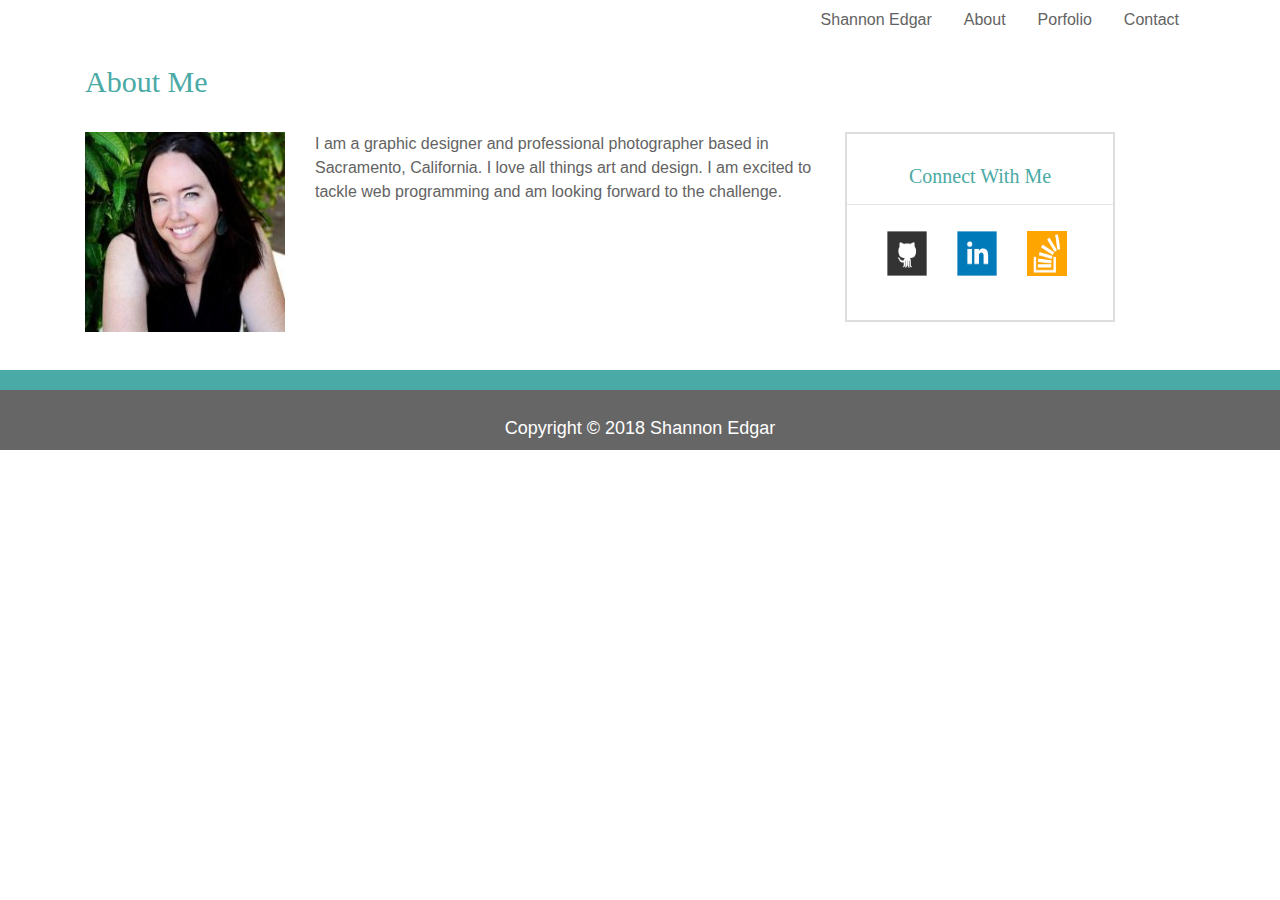
<file: index.html>
<!DOCTYPE html>
<html lang="en">
<head>
	<meta charset="UTF-8">
	<title>Typography</title>
	<link rel="stylesheet" type="text/css" href="style.css">
	</script>

	
	<link rel="stylesheet" href="https://maxcdn.bootstrapcdn.com/bootstrap/4.0.0/css/bootstrap.min.css" integrity="sha384-Gn5384xqQ1aoWXA+058RXPxPg6fy4IWvTNh0E263XmFcJlSAwiGgFAW/dAiS6JXm" crossorigin="anonymous">


</head>
<body>



 <div class="container">

			<ul class="nav justify-content-end">
		  <li class="nav-item" class="nav justify-content-left">
		    <a class="nav-link active" 	href="#">Shannon Edgar</a>
		  </li>
		  <li class="nav-item">
		    <a class="nav-link" href="index.html">About</a>
		  </li>
		  <li class="nav-item">
		    <a class="nav-link" href="portfolio.html">Porfolio</a>
		  </li>
		  <li class="nav-item">
		    <a class="nav-link" href="contact.html">Contact</a>
		  </li>
			</ul>
<br>

		<div class="row">
			<div class="col-md-8"> <h1>About Me</h1></div>
	 		<div class="col-md-4">
	 			<div class="list-group">
 
			</div>
	 		</div>
 		</div>
	  <br>



 <div>
 	<div class="row">
 		<div class="col-md-8"><p><img class="img" src="assets/images/image2.jpg">I am a graphic designer and professional photographer based in Sacramento, California. I love all things art and design. I am excited to tackle web programming and am looking forward to the challenge.</p>



	</div>

		<div class="col-md-4">
		<section class="sidebar">
		<div>
			<h4>Connect With Me</h4><hr>
			<div class=padding>
			<a href=""><img src="assets/images/github-128.png" class= "sidebarimages" alt="Git Hub Logo">

			<a href=""><img src="assets/images/linkedin-128.png" class= "sidebarimages" alt="LinkedIn">

			<a href=""><img src="assets/images/stackoverflow-128.png" class= "sidebarimages" alt="Stack Overflow">
			</div>
		</div>
	</section><br><br>

		</div>
			

  </div>
</div>
		


 	

 	</div>
 </div></div>

	<footer>
		<div id="footertype"><a>Copyright &copy; 2018 Shannon Edgar</a>
		</div>

	</footer>

	
</body>
</html>
</file>
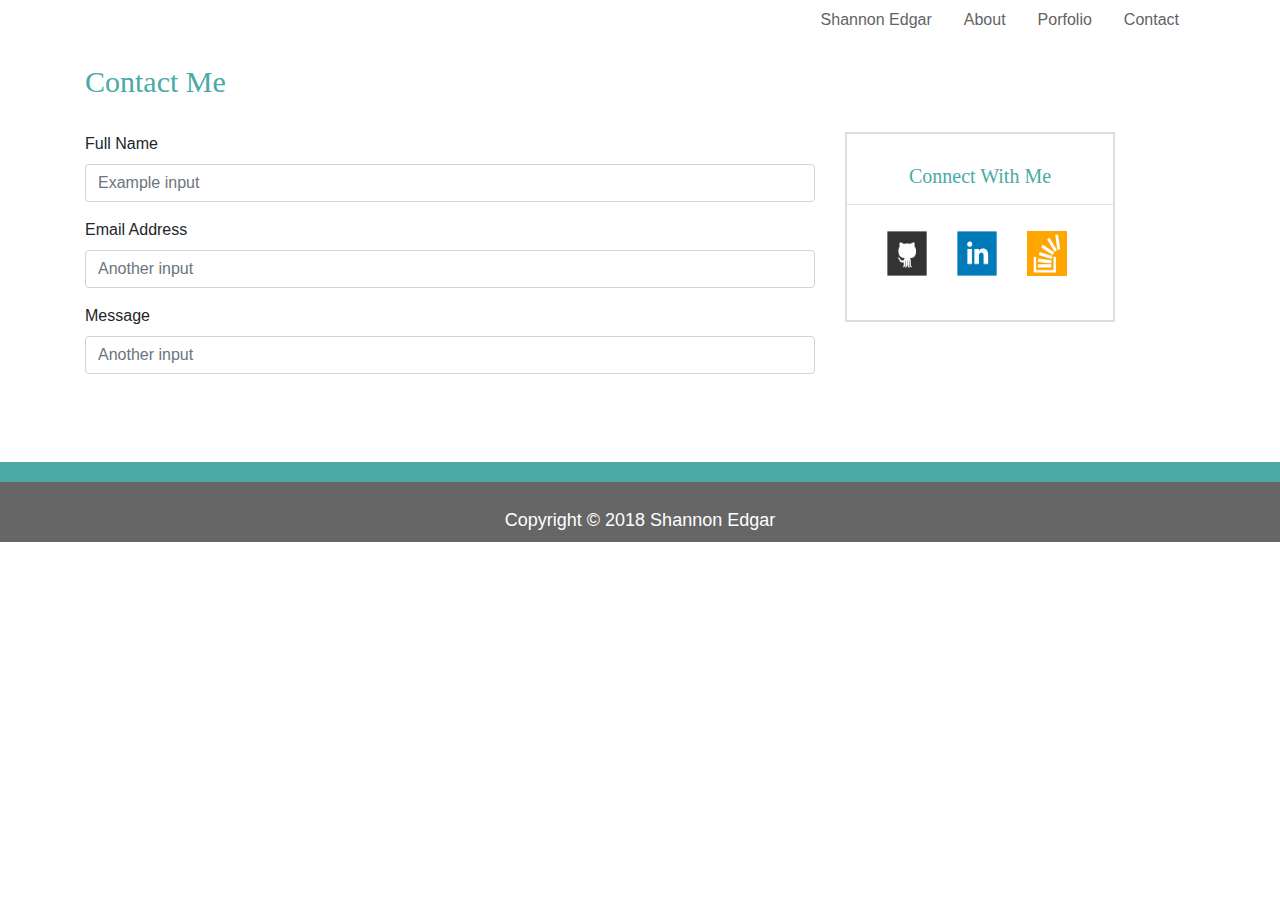
<file: contact.html>
<!DOCTYPE html>
<html lang="en">
<head>
	<meta charset="UTF-8">
	<title>Contact</title>

	<link rel="stylesheet" type="text/css" href="style.css">
	<link rel="stylesheet" href="https://maxcdn.bootstrapcdn.com/bootstrap/4.0.0/css/bootstrap.min.css" integrity="sha384-Gn5384xqQ1aoWXA+058RXPxPg6fy4IWvTNh0E263XmFcJlSAwiGgFAW/dAiS6JXm" crossorigin="anonymous">

</head>
<body>

	<div class="container">

		<ul class="nav justify-content-end">
		  <li class="nav-item">
		    <a class="nav-link active" 	href="#">Shannon Edgar</a>
		  </li>
		  <li class="nav-item">
		    <a class="nav-link" href="index.html">About</a>
		  </li>
		  <li class="nav-item">
		    <a class="nav-link" href="portfolio.html">Porfolio</a>
		  </li>
		  <li class="nav-item">
		    <a class="nav-link" href="contact.html">Contact</a>
		  </li>
			</ul><br>

		<div class="row">
			<div class="col-md-8"> <h1>Contact Me</h1></div>
	 		<div class="col-md-4">
	 
 
			</div>
	 		</div><br>
	

	 <div>
	 	<div class="row">
	 		<div class="col-md-8">
				<form>
	  <div class="form-group">
	    <label for="formGroupExampleInput">Full Name</label>
	    <input type="text" class="form-control" id="formGroupExampleInput" placeholder="Example input">
	  </div>

	  <div class="form-group">
	    <label for="formGroupExampleInput2">Email Address</label>
	    <input type="text" class="form-control" id="formGroupExampleInput2" placeholder="Another input">
	  </div>

	  <div class="form-group">
	    <label for="formGroupExampleInput2">Message</label>
	    <input type="text" class="form-control" id="formGroupExampleInput2" placeholder="Another input">
	  </div>



	</form>






	</div>

		<div class="col-md-4">
		<section class="sidebar">
		<div>
			<h4>Connect With Me</h4><hr>
			<div class=padding>
			<a href=""><img src="assets/images/github-128.png" class= "sidebarimages" alt="Git Hub Logo">

			<a href=""><img src="assets/images/linkedin-128.png" class= "sidebarimages" alt="LinkedIn">

			<a href=""><img src="assets/images/stackoverflow-128.png" class= "sidebarimages" alt="Stack Overflow">
			</div>
		</div>
	</section>

		</div>
			

  </div>
</div></div><br><br><br>

<footer>
		<div id="footertype"><a>Copyright &copy; 2018 Shannon Edgar</a>
		</div>

	</footer>


</body>
</html>
</file>
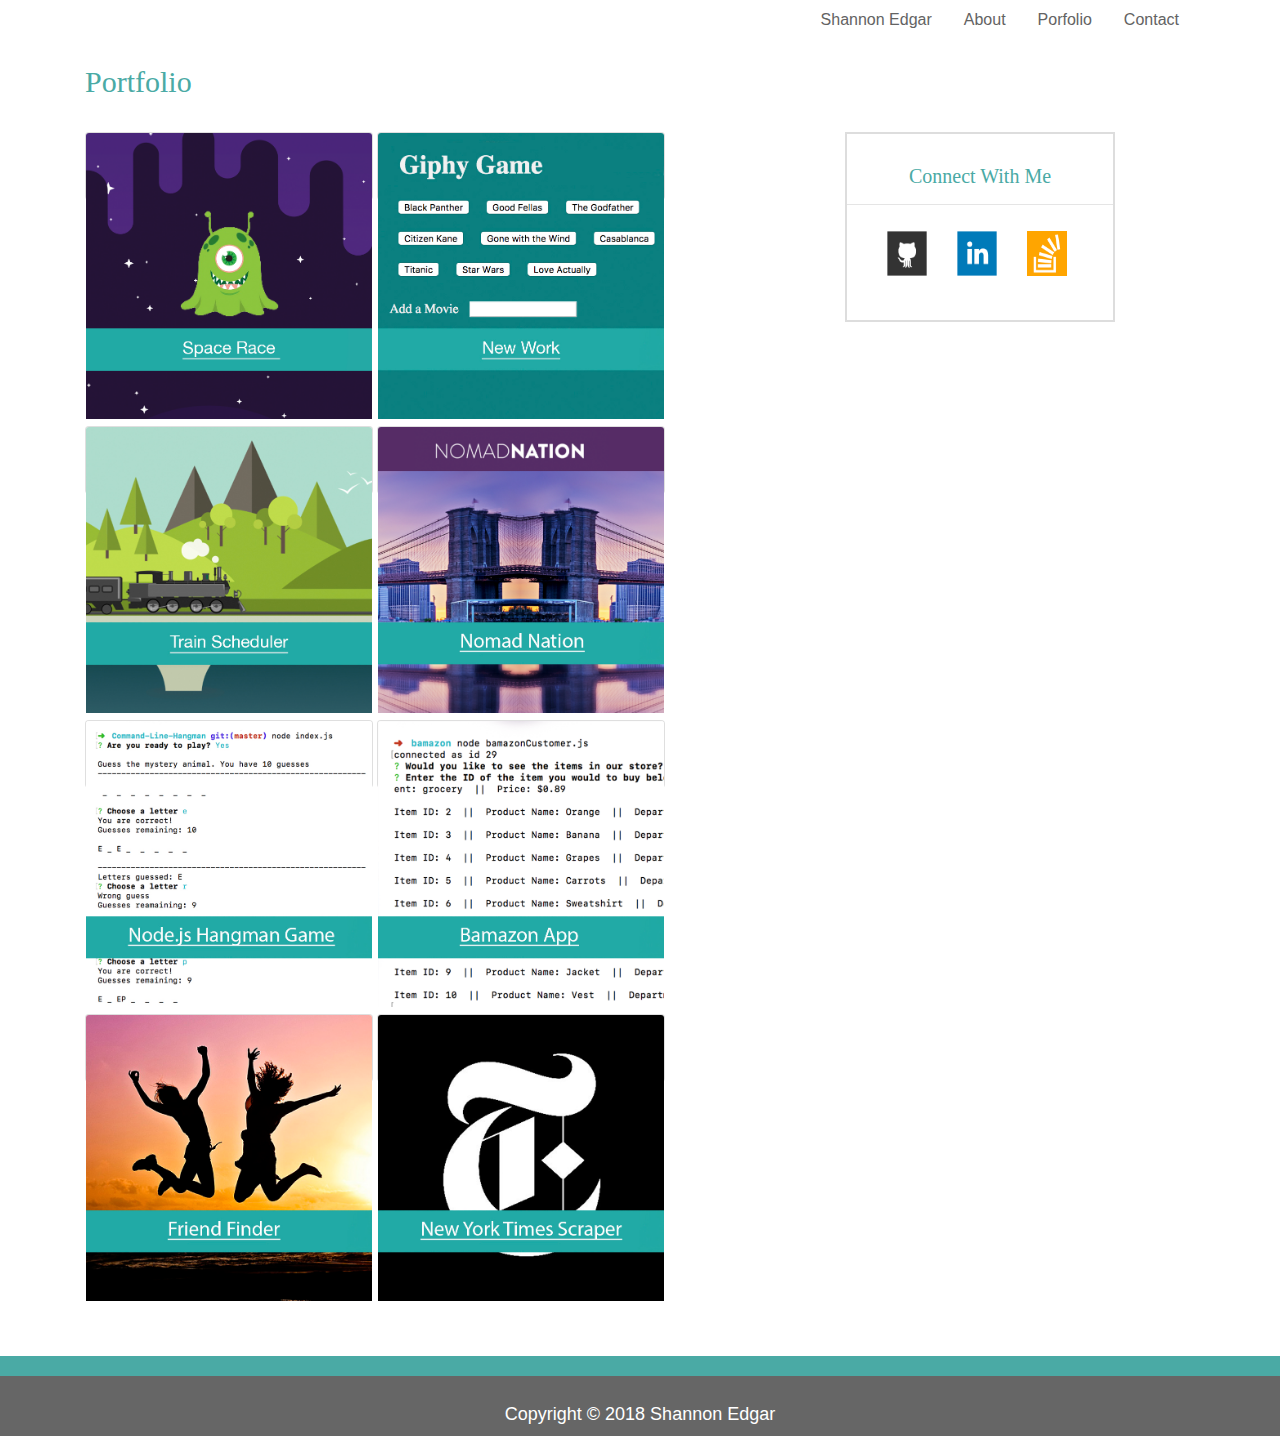
<file: portfolio.html>
<!DOCTYPE html>
<html lang="en">
<head>
	<meta charset="UTF-8">
	<title>Portfolio</title>

	<link rel="stylesheet" type="text/css" href="style.css">
	<link rel="stylesheet" href="https://maxcdn.bootstrapcdn.com/bootstrap/4.0.0/css/bootstrap.min.css" integrity="sha384-Gn5384xqQ1aoWXA+058RXPxPg6fy4IWvTNh0E263XmFcJlSAwiGgFAW/dAiS6JXm" crossorigin="anonymous">

</head>
<body>

	<div class="container">

		<ul class="nav justify-content-end">
		  <li class="nav-item">
		    <a class="nav-link active" 	href="#">Shannon Edgar</a>
		  </li>
		  <li class="nav-item">
		    <a class="nav-link" href="index.html">About</a>
		  </li>
		  <li class="nav-item">
		    <a class="nav-link" href="portfolio.html">Porfolio</a>
		  </li>
		  <li class="nav-item">
		    <a class="nav-link" href="contact.html">Contact</a>
		  </li>
			</ul>
				<br>


		<div class="row">
			<div class="col-md-8"> <h1>Portfolio</h1></div>
	 		<div class="col-md-4">
 
			</div>
	 		</div>
 		
	  <br>
			

<div class="row">
			<div class="col-md-8">

		<a href="https://shannonedgar.github.io/TriviaGame/"><div class="card" style="width: 18rem; display: inline-grid;">
		  <img class="card-img-top" src="assets/images/image1.jpg"
		  alt="Link to the Space Race Trivia Game website">
		  <div class="card-body">
		  </div>
		</div>


		
		<a href="http://shannonedgar.github.io/GiphyGame/"><div class="card" style="width: 18rem; display: inline-grid;">
		  <img class="card-img-top" src="assets/images/image2 2.jpg" alt="Link to GiphyGame">
		  <div class="card-body">
		  </div>
		</div>



		<a href="http://shannonedgar.github.io/TrainSchedules/"><div class="card" style="width: 18rem; display: inline-grid;">
		  <img class="card-img-top" src="assets/images/image3.jpg" alt="Card image cap">
		  <div class="card-body">
		  </div>
		</div>

		<a href="https://shannonedgar.github.io/DigitalNomads/index.html"><div class="card" style="width: 18rem; display: inline-grid;">
		  <img class="card-img-top" src="assets/images/image4.jpg" alt="Card image cap">
		  <div class="card-body">
		  </div>
		</div>

		<a href="https://github.com/ShannonEdgar/Command-Line-Hangman">
		<div class="card" style="width: 18rem; display: inline-grid;">
		  <img class="card-img-top" src="assets/images/image5.jpg" alt="Card image cap">
		  <div class="card-body">
		  </div>
		</div>

		<a href="https://github.com/ShannonEdgar/bamazon">
		<div class="card" style="width: 18rem; display: inline-grid;">
		  <img class="card-img-top" src="assets/images/image6.png" alt="Card image cap">
		  <div class="card-body">
		  </div>
		</div>

		<a href="https://github.com/ShannonEdgar/friendfinder">
		<div class="card" style="width: 18rem; display: inline-grid;">
		  <img class="card-img-top" src="assets/images/image7.jpg" alt="Card image cap">
		  <div class="card-body">
		  </div>
		</div>


		<a href="https://young-wildwood-60137.herokuapp.com/">
		<div class="card" style="width: 18rem; display: inline-grid;">
		  <img class="card-img-top" src="assets/images/image8.jpg" alt="Card image cap">
		  <div class="card-body">
		  </div>
		</div>





			</div>




<div class="col-md-4">
		<section class="sidebar">
		<div>
			<h4>Connect With Me</h4><hr>
			<div class=padding>
			<a href=""><img src="assets/images/github-128.png" class= "sidebarimages" alt="Git Hub Logo">

			<a href=""><img src="assets/images/linkedin-128.png" class= "sidebarimages" alt="LinkedIn">

			<a href=""><img src="assets/images/stackoverflow-128.png" class= "sidebarimages" alt="Stack Overflow">
			</div>
		</div>
	</section>

		</div>


</div></div></div><br><br></div>













	  <footer>
		<div id="footertype"><a>Copyright &copy; 2018 Shannon Edgar</a>
		</div>

	</footer>
	
</body>
</html>
</file>
<file: style.css>
body {
  	color: #777777;
  	font-family: 'Arial', 'Helvetica Neue', Helvetica, sans-serif;

}

h1 {
	font-family: 'georgia'!important;
	font-size: 30px !important;
	color: #4aaaa5!important;
}

p {
	color: #636363;
	clear: both;
}

h4 {
	padding-top: 30px;
	font-size: 95px;
	font-family: 'georgia'!important;
	font-size: 20px !important;
	color: #4aaaa5!important;
}

.container {
	width: 100%;
	max-width: 960px;
	margin: 0 auto;
	clear: both;
}

.container2 {
	width: 100%;
	max-width: 960px;
	margin: 0 auto;
	clear: both;
}

.img {
	margin: 0, 30px, 30px, 0;
	float: left;
	padding-right: 30px;
}

.nav-link {
	color: #636363;

}


.sidebar {
	
	width: 270px;
	height: 190px;
	padding: 0px 0px 0px 0;
	background: #fff;
	border: 2px solid #ddd;
	padding-left: 0px;
    text-align: center;
    clear: both;


}

.sidebarimages {
	width: 70px;
	height: 45px;
    top: 10px;
    position: relative;
    margin: 0px, 10px, 0, 10px;
    margin: 0, 30px, 30px, 0;
	float: left;
	padding-right: 30px;
}

.padding {
	padding-left: 40px;
}

#footertype {
	width: 100%;
	height: 40px;
	padding: 25px 0px 0px 0px;
	text-decoration: none;
	font-family: 'Arial', 'Helvetica Neue', Helvetica, sans-serif;
	border-top: 10px solid #4aaaa5;
	text-decoration: none;
}

footer {
	width: 100%;
	clear: both;
	font-size: 18px;
	text-align: center;
	background: #666;
	color: #ffffff;
	text-decoration: none;
	height: 80px;
	border-top: 10px solid #4aaaa5;
}


.card {
	margin: 0, 25px, 150px, 0;
	height: 68px;
	width: 68px;
}
</file>
